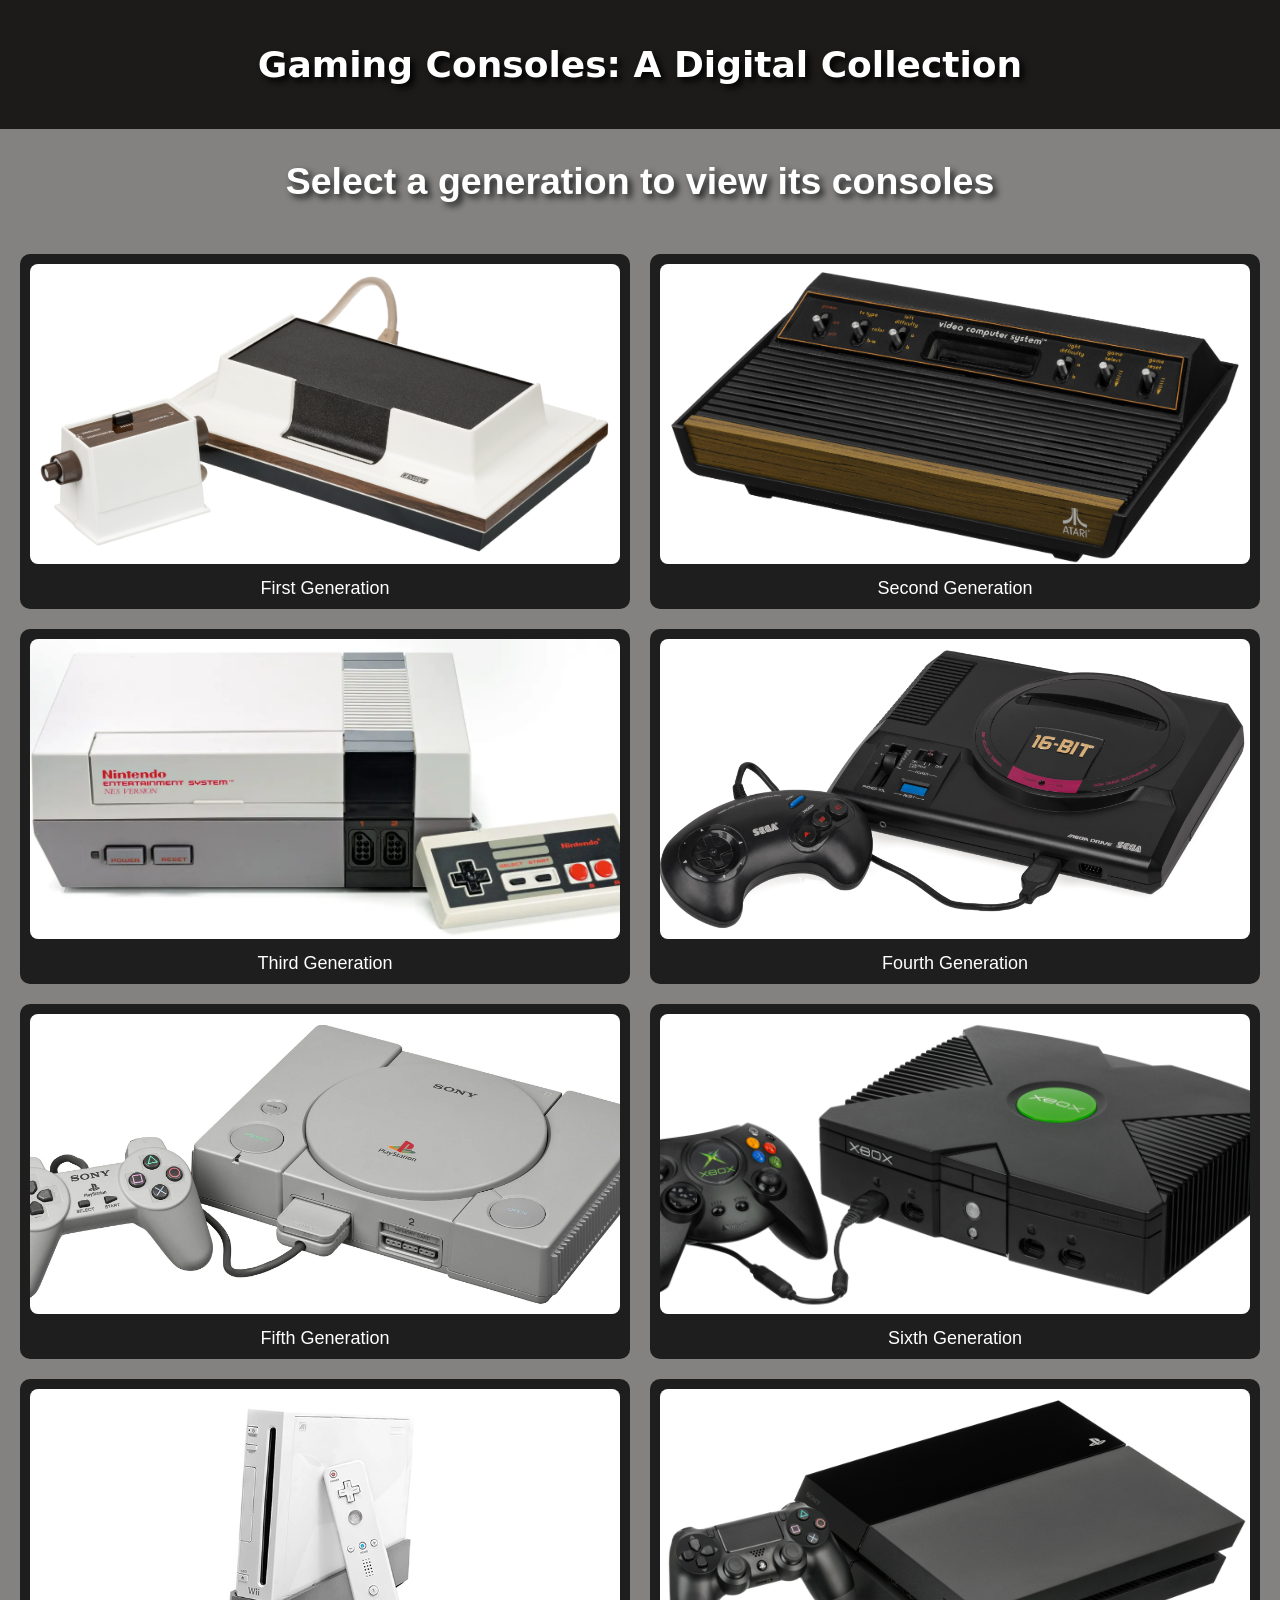
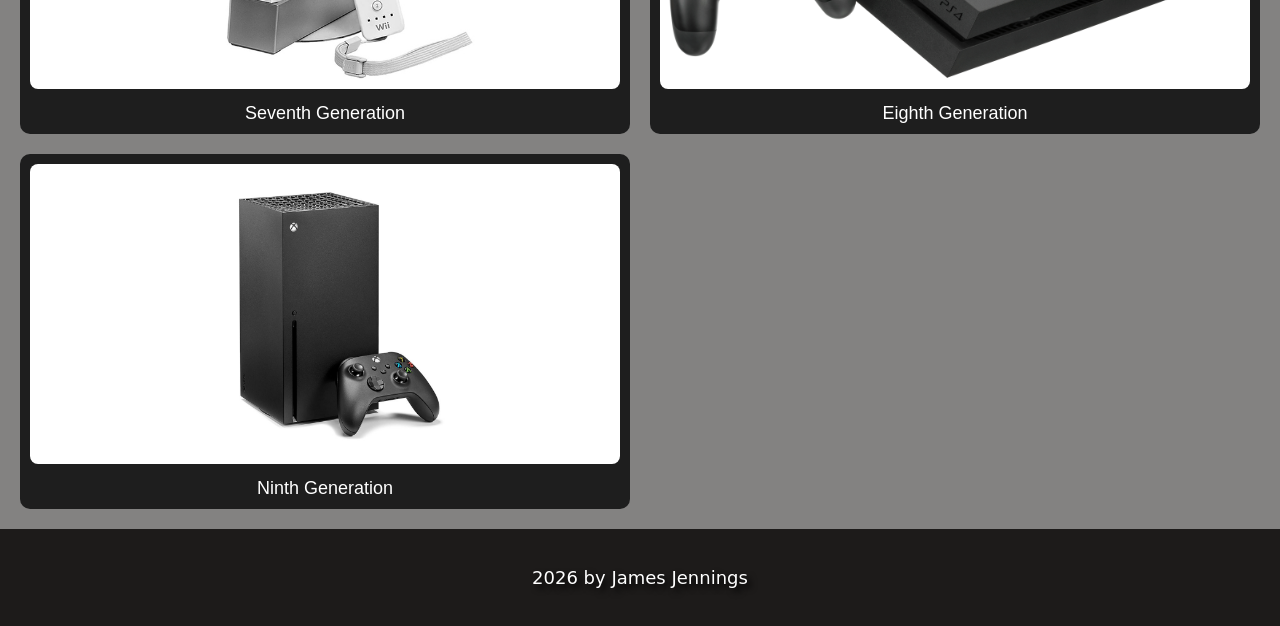
<file: index.html>
<!DOCTYPE html>
<html lang="en">
<head>
    <meta charset="UTF-8">
    <meta name="viewport" content="width=device-width, initial-scale=1.0">
    <title>Gaming Consoles: A Digital Collection</title>
    <link rel="stylesheet" href="styles.css">
</head>
<body>
<a href="index.html">
    <header>
            <h1>Gaming Consoles: A Digital Collection</h1>
    </header>
</a>
    <div class="body">
        <h2>Select a generation to view its consoles</h2>
    </div>
    <div class="buttons">
        <a href="Gen1.html" class="card">
            <img src="gen1.jpg" alt="First Generation Consoles">
            <span>First Generation</span>
        </a>
        <a href="Gen2.html" class="card">
            <img src="gen2.jpg" alt="Second Generation Consoles">
            <span>Second Generation</span>
        </a>
        <a href="Gen3.html" class="card">
            <img src="gen3.jpg" alt="Third Generation Consoles">
            <span>Third Generation</span>
        </a>
        <a href="Gen4.html" class="card">
            <img src="gen4.jpg" alt="Fourth Generation Consoles">
            <span>Fourth Generation</span>
        </a>
        <a href="Gen5.html" class="card">
            <img src="gen5.jpg" alt="Fifth Generation Consoles">
            <span>Fifth Generation</span>
        </a>
        <a href="Gen6.html" class="card">
            <img src="gen6.jpg" alt="Sixth Generation Consoles">
            <span>Sixth Generation</span>
        </a>
        <a href="Gen7.html" class="card">
            <img src="gen7.jpg" alt="Seventh Generation Consoles">
            <span>Seventh Generation</span>
        </a>
        <a href="Gen8.html" class="card">
            <img src="gen8.jpg" alt="Eigth Generation Consoles">
            <span>Eighth Generation</span>
        </a>
        <a href="Gen9.html" class="card">
            <img src="gen9.jpg" alt="Ninth Generation Consoles">
            <span>Ninth Generation</span>
        </a>
    </div>
    <footer>
    <p>2026 by James Jennings </p>
    </footer>
</html>
</file>
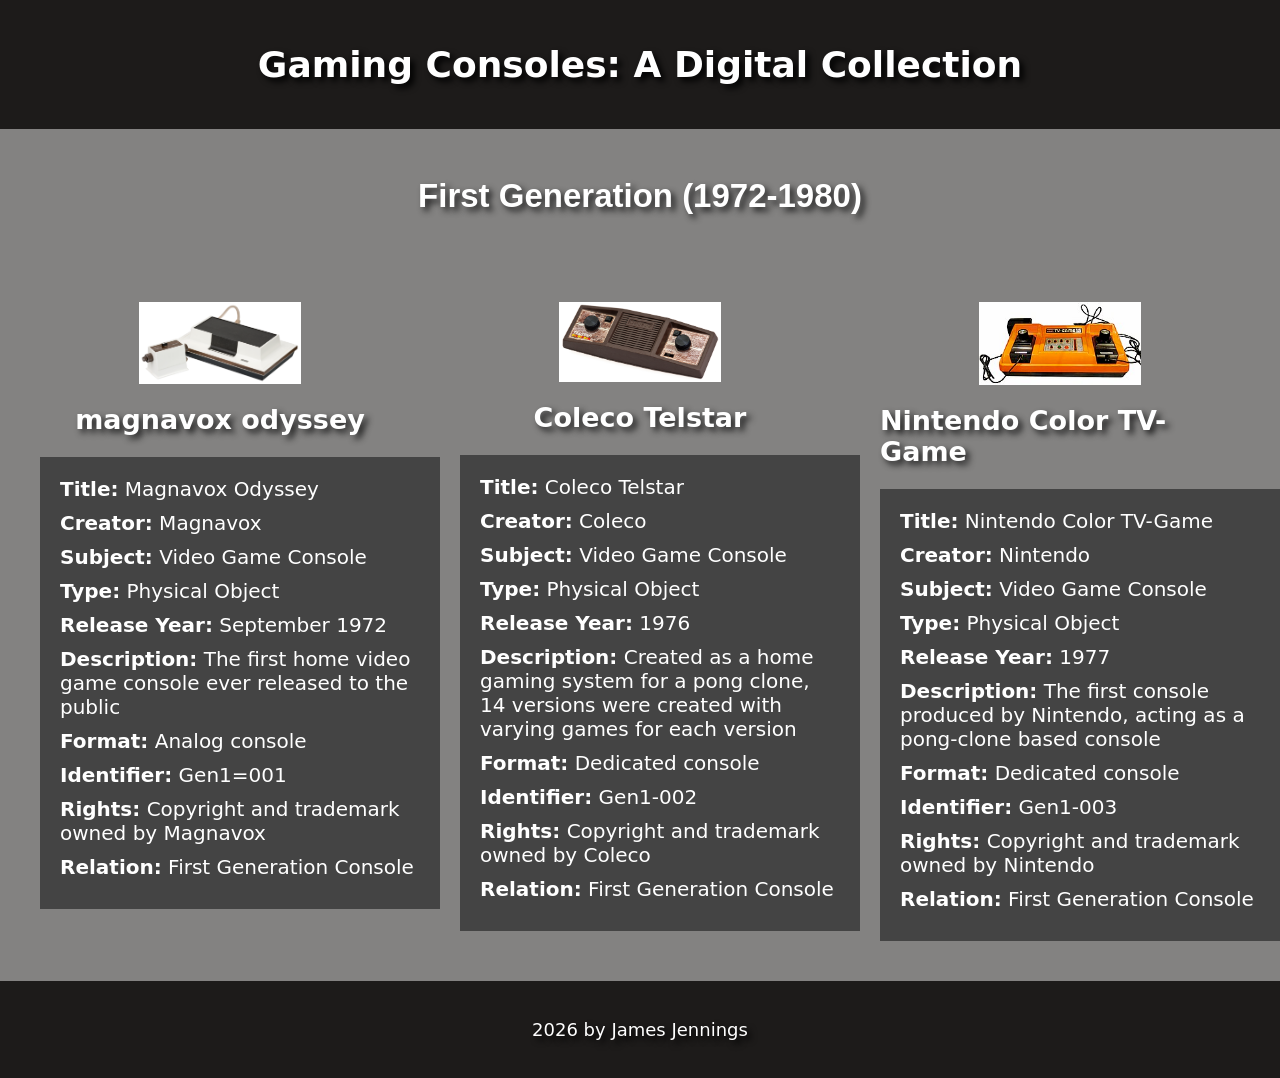
<file: Gen1.html>
<!DOCTYPE html>
<html lang="en">
<head>
    <meta charset="UTF-8">
    <meta name="viewport" content="width=device-width, initial-scale=1.0">
    <title>Gaming Consoles: A Digital Collection</title>
    <link rel="stylesheet" href="styles.css">
</head>
<body>
    <a href="index.html">
    <header>
            <h1>Gaming Consoles: A Digital Collection</h1>
    </header>
</a>
    <div class="generation">
        <h2>First Generation (1972-1980)</h2>
    </div>
    <div class="collection">
        <div class="console">
            <div class="header">
                    <img src="Odyssey.jpg">
                <h2> magnavox odyssey</h2>
            </div>
            <div class="metadata">
                <div><strong>Title:</strong> Magnavox Odyssey</div>
                <div><strong>Creator:</strong> Magnavox</div>
                <div><strong>Subject:</strong> Video Game Console</div>
                <div><strong>Type:</strong> Physical Object</div>
                <div><strong>Release Year:</strong> September 1972</div>
                <div><strong>Description:</strong> The first home video game console ever released to the public</div>
                <div><strong>Format:</strong> Analog console</div>
                <div><strong>Identifier:</strong> Gen1=001</div>
                <div><strong>Rights:</strong> Copyright and trademark owned by Magnavox</div>
                <div><strong>Relation:</strong> First Generation Console</div>
            </div>  
        </div>
        <div class="console">
            <div class="header">
                <img src="Telstar.jpg">
                <h2>Coleco Telstar</h2>
            </div>
            <div class="metadata">
                <div><strong>Title:</strong> Coleco Telstar</div>
                <div><strong>Creator:</strong> Coleco</div>
                <div><strong>Subject:</strong> Video Game Console</div>
                <div><strong>Type:</strong> Physical Object</div>
                <div><strong>Release Year:</strong> 1976</div>
                <div><strong>Description:</strong> Created as a home gaming system for a pong clone, 14 versions were created with varying games for each version</div>
                <div><strong>Format:</strong> Dedicated console</div>
                <div><strong>Identifier:</strong> Gen1-002</div>
                <div><strong>Rights:</strong> Copyright and trademark owned by Coleco</div>
                <div><strong>Relation:</strong> First Generation Console</div>
            </div>
        </div>
            <div class="console">
            <div class="header">
                <img src="colortvgame.jpg">
                <h2>Nintendo Color TV-Game</h2>
            </div>
            <div class="metadata">
                <div><strong>Title:</strong> Nintendo Color TV-Game</div>
                <div><strong>Creator:</strong> Nintendo</div>
                <div><strong>Subject:</strong> Video Game Console</div>
                <div><strong>Type:</strong> Physical Object</div>
                <div><strong>Release Year:</strong> 1977</div>
                <div><strong>Description:</strong> The first console produced by Nintendo, acting as a pong-clone based console</div>
                <div><strong>Format:</strong> Dedicated console</div>
                <div><strong>Identifier:</strong> Gen1-003</div>
                <div><strong>Rights:</strong> Copyright and trademark owned by Nintendo</div>
                <div><strong>Relation:</strong> First Generation Console</div>
            </div>
        </div>
</div>
    <footer>
    <p>2026 by James Jennings </p>
    </footer>
</html>
</file>
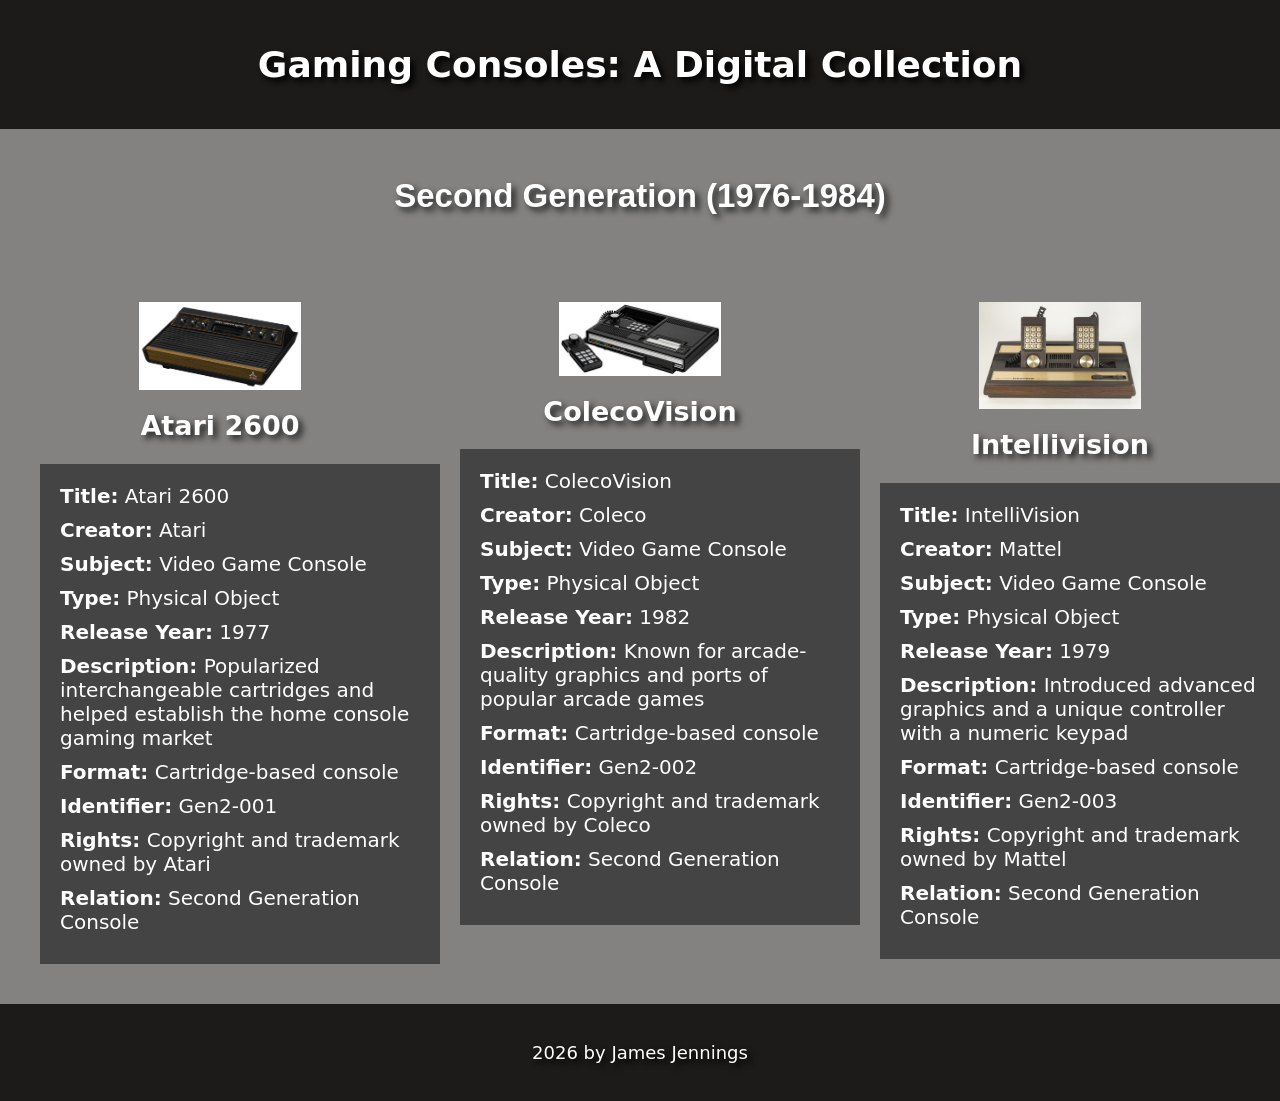
<file: Gen2.html>
<!DOCTYPE html>
<html lang="en">
<head>
    <meta charset="UTF-8">
    <meta name="viewport" content="width=device-width, initial-scale=1.0">
    <title>Gaming Consoles: A Digital Collection</title>
    <link rel="stylesheet" href="styles.css">
</head>
<body>
    <a href="index.html">
    <header>
            <h1>Gaming Consoles: A Digital Collection</h1>
    </header>
</a>
    <div class="generation">
        <h2>Second Generation (1976-1984)</h2>
    </div>
    <div class="collection">
        <div class="console">
            <div class="header">
                <img src="atari2600.jpg">
                <h2>Atari 2600</h2>
            </div>
            <div class="metadata">
                <div><strong>Title:</strong> Atari 2600</div>
                <div><strong>Creator:</strong> Atari</div>
                <div><strong>Subject:</strong> Video Game Console</div>
                <div><strong>Type:</strong> Physical Object</div>
                <div><strong>Release Year:</strong> 1977</div>
                <div><strong>Description:</strong> Popularized interchangeable cartridges and helped establish the home console gaming market</div>
                <div><strong>Format:</strong> Cartridge-based console</div>
                <div><strong>Identifier:</strong> Gen2-001</div>
                <div><strong>Rights:</strong> Copyright and trademark owned by Atari</div>
                <div><strong>Relation:</strong> Second Generation Console</div>
            </div>
        </div>
        <div class="console">
            <div class="header">
                <img src="coleco.jpg">
                <h2>ColecoVision</h2>
            </div>
            <div class="metadata">
                <div><strong>Title:</strong> ColecoVision</div>
                <div><strong>Creator:</strong> Coleco</div>
                <div><strong>Subject:</strong> Video Game Console</div>
                <div><strong>Type:</strong> Physical Object</div>
                <div><strong>Release Year:</strong> 1982</div>
                <div><strong>Description:</strong> Known for arcade-quality graphics and ports of popular arcade games</div>
                <div><strong>Format:</strong> Cartridge-based console</div>
                <div><strong>Identifier:</strong> Gen2-002</div>
                <div><strong>Rights:</strong> Copyright and trademark owned by Coleco</div>
                <div><strong>Relation:</strong> Second Generation Console</div>
            </div>
        </div>
        <div class="console">
            <div class="header">
                <img src="intellivision.jpg">
                <h2>Intellivision</h2>
            </div>
            <div class="metadata">
                <div><strong>Title:</strong> IntelliVision</div>
                <div><strong>Creator:</strong> Mattel</div>
                <div><strong>Subject:</strong> Video Game Console</div>
                <div><strong>Type:</strong> Physical Object</div>
                <div><strong>Release Year:</strong> 1979</div>
                <div><strong>Description:</strong> Introduced advanced graphics and a unique controller with a numeric keypad</div>
                <div><strong>Format:</strong> Cartridge-based console</div>
                <div><strong>Identifier:</strong> Gen2-003</div>
                <div><strong>Rights:</strong> Copyright and trademark owned by Mattel</div>
                <div><strong>Relation:</strong> Second Generation Console</div>
            </div>
        </div>
    </div>
<footer>
    <p>2026 by James Jennings </p>
</footer>
</html>
</file>
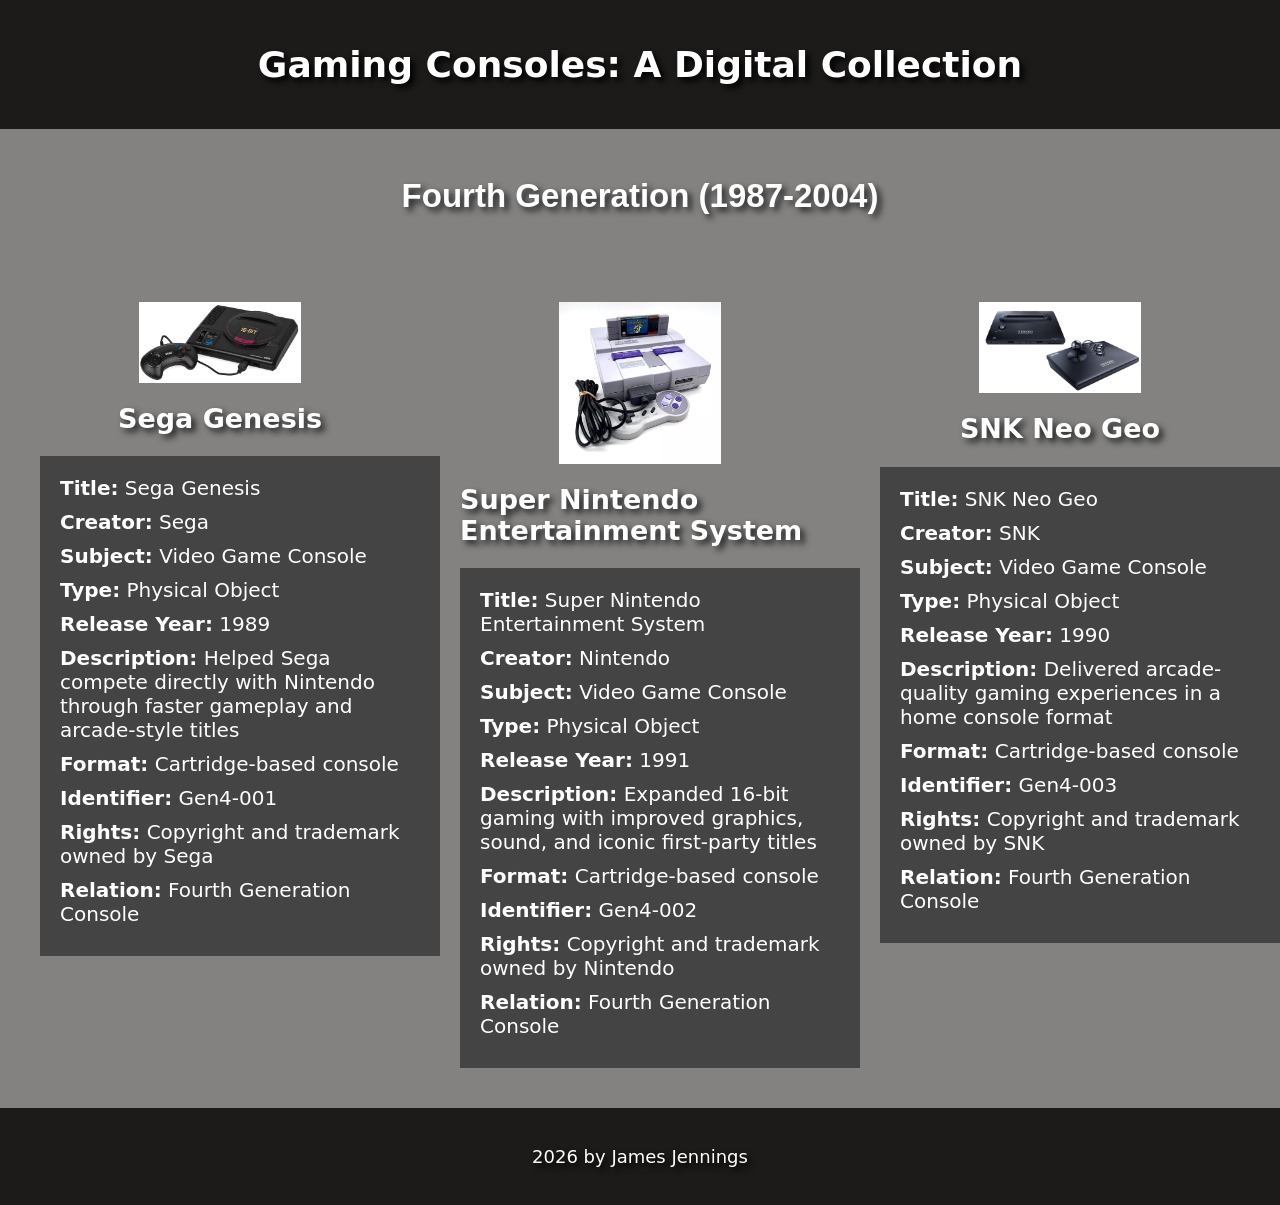
<file: Gen4.html>
<!DOCTYPE html>
<html lang="en">
<head>
    <meta charset="UTF-8">
    <meta name="viewport" content="width=device-width, initial-scale=1.0">
    <title>Gaming Consoles: A Digital Collection</title>
    <link rel="stylesheet" href="styles.css">
</head>
<body>
    <a href="index.html">
    <header>
            <h1>Gaming Consoles: A Digital Collection</h1>
    </header>
</a>
    <div class="generation">
        <h2>Fourth Generation (1987-2004)</h2>
    </div>
    <div class="collection">
       <div class="console">
            <div class="header">
                <img src="genesis.jpg">
                <h2>Sega Genesis</h2>
            </div>
            <div class="metadata">
                <div><strong>Title:</strong> Sega Genesis</div>
                <div><strong>Creator:</strong> Sega</div>
                <div><strong>Subject:</strong> Video Game Console</div>
                <div><strong>Type:</strong> Physical Object</div>
                <div><strong>Release Year:</strong> 1989</div>
                <div><strong>Description:</strong> Helped Sega compete directly with Nintendo through faster gameplay and arcade-style titles</div>
                <div><strong>Format:</strong> Cartridge-based console</div>
                <div><strong>Identifier:</strong> Gen4-001</div>
                <div><strong>Rights:</strong> Copyright and trademark owned by Sega</div>
                <div><strong>Relation:</strong> Fourth Generation Console</div>
            </div>
        </div>
        <div class="console">
            <div class="header">
                <img src="snes.jpg">
                <h2>Super Nintendo Entertainment System</h2>
            </div>

            <div class="metadata">
                <div><strong>Title:</strong> Super Nintendo Entertainment System</div>
                <div><strong>Creator:</strong> Nintendo</div>
                <div><strong>Subject:</strong> Video Game Console</div>
                <div><strong>Type:</strong> Physical Object</div>
                <div><strong>Release Year:</strong> 1991</div>
                <div><strong>Description:</strong> Expanded 16-bit gaming with improved graphics, sound, and iconic first-party titles</div>
                <div><strong>Format:</strong> Cartridge-based console</div>
                <div><strong>Identifier:</strong> Gen4-002</div>
                <div><strong>Rights:</strong> Copyright and trademark owned by Nintendo</div>
                <div><strong>Relation:</strong> Fourth Generation Console</div>
            </div>
        </div>
        <div class="console">
            <div class="header">
                <img src="neogeo.jpg">
                <h2>SNK Neo Geo</h2>
            </div>

            <div class="metadata">
                <div><strong>Title:</strong> SNK Neo Geo</div>
                <div><strong>Creator:</strong> SNK</div>
                <div><strong>Subject:</strong> Video Game Console</div>
                <div><strong>Type:</strong> Physical Object</div>
                <div><strong>Release Year:</strong> 1990</div>
                <div><strong>Description:</strong> Delivered arcade-quality gaming experiences in a home console format</div>
                <div><strong>Format:</strong> Cartridge-based console</div>
                <div><strong>Identifier:</strong> Gen4-003</div>
                <div><strong>Rights:</strong> Copyright and trademark owned by SNK</div>
                <div><strong>Relation:</strong> Fourth Generation Console</div>
            </div>
        </div>
    </div>
<footer>
    <p>2026 by James Jennings </p>
</footer>
</html>
</file>
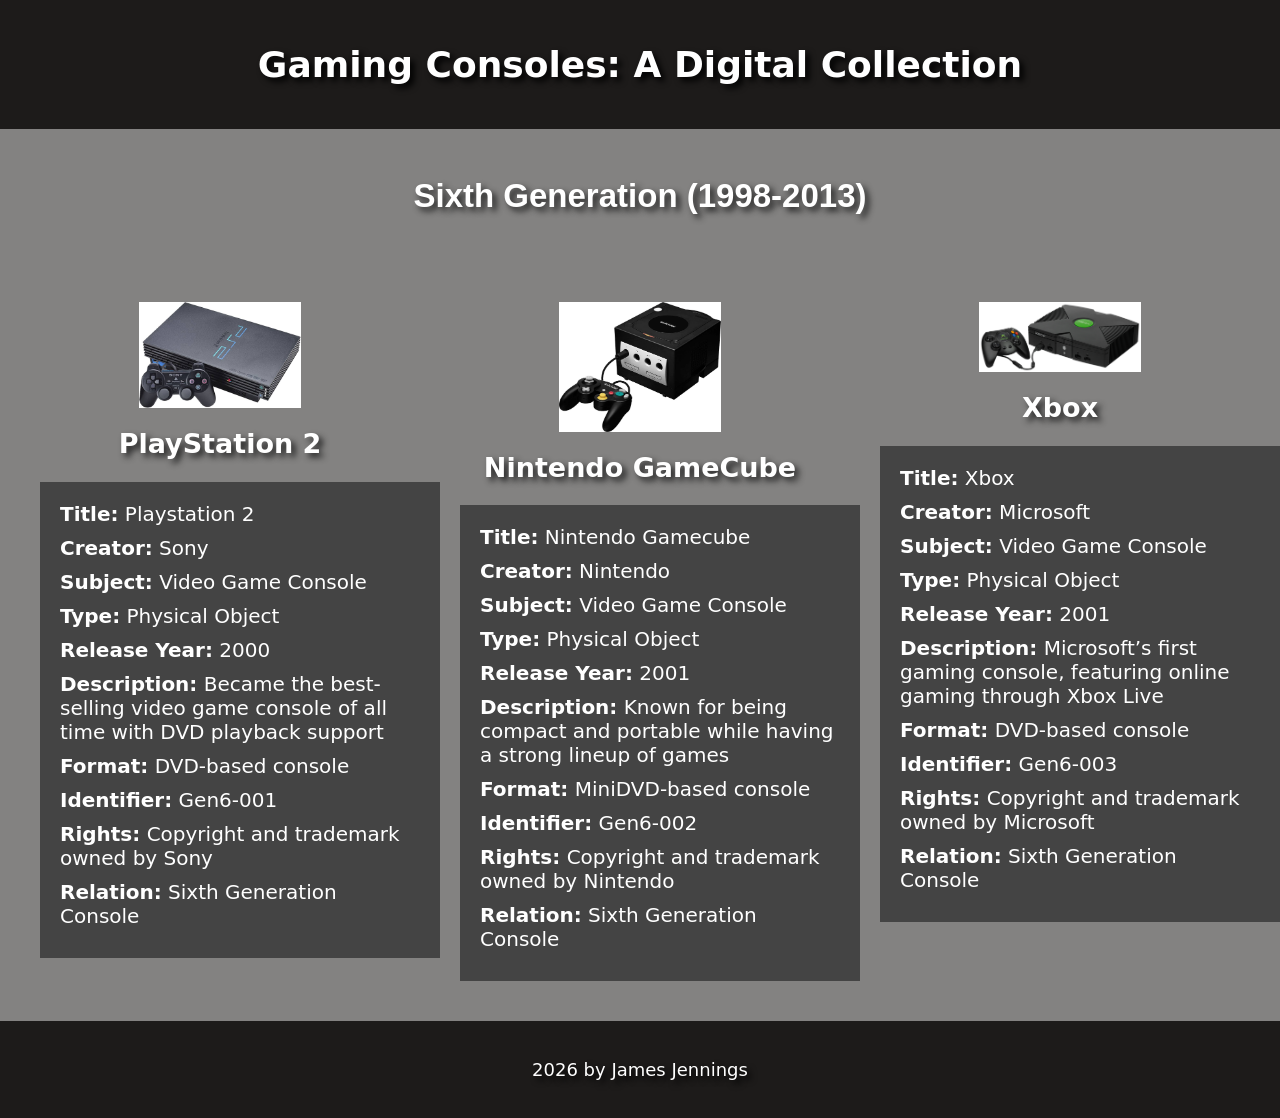
<file: Gen6.html>
<!DOCTYPE html>
<html lang="en">
<head>
    <meta charset="UTF-8">
    <meta name="viewport" content="width=device-width, initial-scale=1.0">
    <title>Gaming Consoles: A Digital Collection</title>
    <link rel="stylesheet" href="styles.css">
</head>
<body>
    <a href="index.html">
    <header>
            <h1>Gaming Consoles: A Digital Collection</h1>
    </header>
</a>
    <div class="generation">
        <h2>Sixth Generation (1998-2013)</h2>
    </div>
    <div class="collection">
       <div class="console">
            <div class="header">
                <img src="ps2.jpg">
                <h2>PlayStation 2</h2>
            </div>
            <div class="metadata">
                <div><strong>Title:</strong> Playstation 2</div>
                <div><strong>Creator:</strong> Sony</div>
                <div><strong>Subject:</strong> Video Game Console</div>
                <div><strong>Type:</strong> Physical Object</div>
                <div><strong>Release Year:</strong> 2000</div>
                <div><strong>Description:</strong> Became the best-selling video game console of all time with DVD playback support</div>
                <div><strong>Format:</strong> DVD-based console</div>
                <div><strong>Identifier:</strong> Gen6-001</div>
                <div><strong>Rights:</strong> Copyright and trademark owned by Sony</div>
                <div><strong>Relation:</strong> Sixth Generation Console</div>
            </div>
        </div>
        <div class="console">
            <div class="header">
                <img src="gamecube.jpg">
                <h2>Nintendo GameCube</h2>
            </div>
            <div class="metadata">
                <div><strong>Title:</strong> Nintendo Gamecube</div>
                <div><strong>Creator:</strong> Nintendo</div>
                <div><strong>Subject:</strong> Video Game Console</div>
                <div><strong>Type:</strong> Physical Object</div>
                <div><strong>Release Year:</strong> 2001</div>
                <div><strong>Description:</strong> Known for being compact and portable while having a strong lineup of games</div>
                <div><strong>Format:</strong> MiniDVD-based console</div>
                <div><strong>Identifier:</strong> Gen6-002</div>
                <div><strong>Rights:</strong> Copyright and trademark owned by Nintendo</div>
                <div><strong>Relation:</strong> Sixth Generation Console</div>
            </div>
        </div>
        <div class="console">
            <div class="header">
                <img src="xbox.jpg">
                <h2>Xbox</h2>
            </div>
            <div class="metadata">
                <div><strong>Title:</strong> Xbox</div>
                <div><strong>Creator:</strong> Microsoft</div>
                <div><strong>Subject:</strong> Video Game Console</div>
                <div><strong>Type:</strong> Physical Object</div>
                <div><strong>Release Year:</strong> 2001</div>
                <div><strong>Description:</strong> Microsoft’s first gaming console, featuring online gaming through Xbox Live</div>
                <div><strong>Format:</strong> DVD-based console</div>
                <div><strong>Identifier:</strong> Gen6-003</div>
                <div><strong>Rights:</strong> Copyright and trademark owned by Microsoft</div>
                <div><strong>Relation:</strong> Sixth Generation Console</div>
            </div>
        </div>
    </div>
<footer>
    <p>2026 by James Jennings </p>
</footer>
</html>
</file>
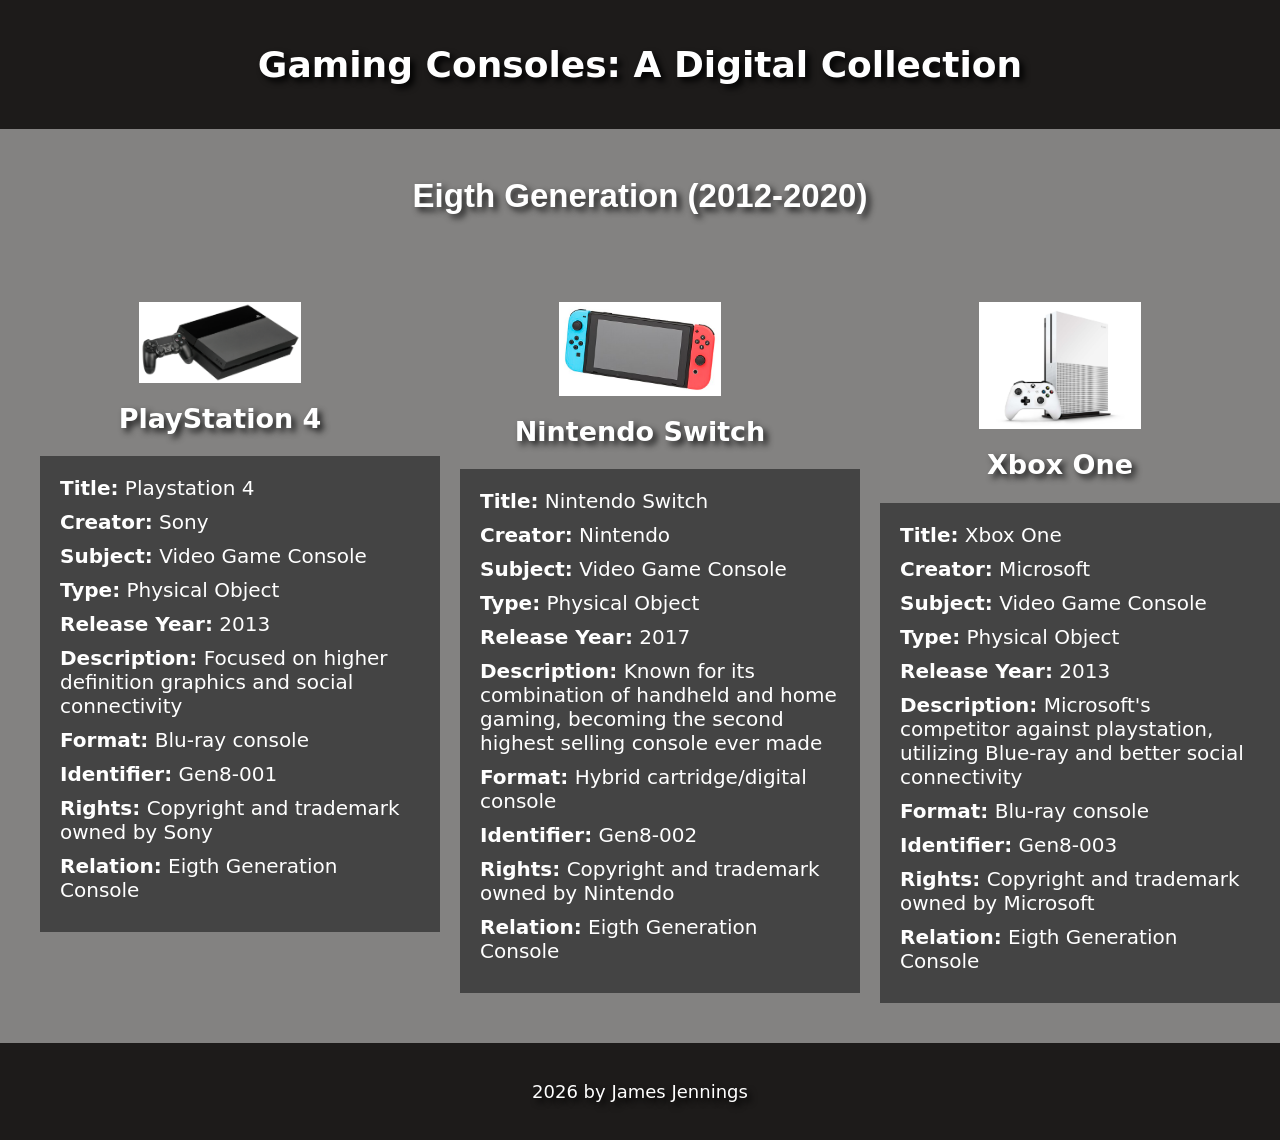
<file: Gen8.html>
<!DOCTYPE html>
<html lang="en">
<head>
    <meta charset="UTF-8">
    <meta name="viewport" content="width=device-width, initial-scale=1.0">
    <title>Gaming Consoles: A Digital Collection</title>
    <link rel="stylesheet" href="styles.css">
</head>
<body>
    <a href="index.html">
    <header>
            <h1>Gaming Consoles: A Digital Collection</h1>
    </header>
</a>
    <div class="generation">
        <h2>Eigth Generation (2012-2020)</h2>
    </div>
    <div class="collection">
        <div class="console">
            <div class="header">
                <img src="ps4.jpg">
                <h2>PlayStation 4</h2>
            </div>
            <div class="metadata">
                <div><strong>Title:</strong> Playstation 4</div>
                <div><strong>Creator:</strong> Sony</div>
                <div><strong>Subject:</strong> Video Game Console</div>
                <div><strong>Type:</strong> Physical Object</div>
                <div><strong>Release Year:</strong> 2013</div>
                <div><strong>Description:</strong> Focused on higher definition graphics and social connectivity</div>
                <div><strong>Format:</strong> Blu-ray console</div>
                <div><strong>Identifier:</strong> Gen8-001</div>
                <div><strong>Rights:</strong> Copyright and trademark owned by Sony</div>
                <div><strong>Relation:</strong> Eigth Generation Console</div>
            </div>
        </div>
        <div class="console">
            <div class="header">
                <img src="switch.jpg">
                <h2>Nintendo Switch</h2>
            </div>
            <div class="metadata">
                <div><strong>Title:</strong> Nintendo Switch</div>
                <div><strong>Creator:</strong> Nintendo</div>
                <div><strong>Subject:</strong> Video Game Console</div>
                <div><strong>Type:</strong> Physical Object</div>
                <div><strong>Release Year:</strong> 2017</div>
                <div><strong>Description:</strong> Known for its combination of handheld and home gaming, becoming the second highest selling console ever made</div>
                <div><strong>Format:</strong> Hybrid cartridge/digital console</div>
                <div><strong>Identifier:</strong> Gen8-002</div>
                <div><strong>Rights:</strong> Copyright and trademark owned by Nintendo</div>
                <div><strong>Relation:</strong> Eigth Generation Console</div>
            </div>
        </div>
        <div class="console">
            <div class="header">
                <img src="xboxone.jpg">
                <h2>Xbox One</h2>
            </div>
            <div class="metadata">
                <div><strong>Title:</strong> Xbox One</div>
                <div><strong>Creator:</strong> Microsoft</div>
                <div><strong>Subject:</strong> Video Game Console</div>
                <div><strong>Type:</strong> Physical Object</div>
                <div><strong>Release Year:</strong> 2013</div>
                <div><strong>Description:</strong> Microsoft's competitor against playstation, utilizing Blue-ray and better social connectivity</div>
                <div><strong>Format:</strong> Blu-ray console</div>
                <div><strong>Identifier:</strong> Gen8-003</div>
                <div><strong>Rights:</strong> Copyright and trademark owned by Microsoft</div>
                <div><strong>Relation:</strong> Eigth Generation Console</div>
            </div>
        </div>
    </div>
<footer>
    <p>2026 by James Jennings </p>
</footer>
</html>
</file>
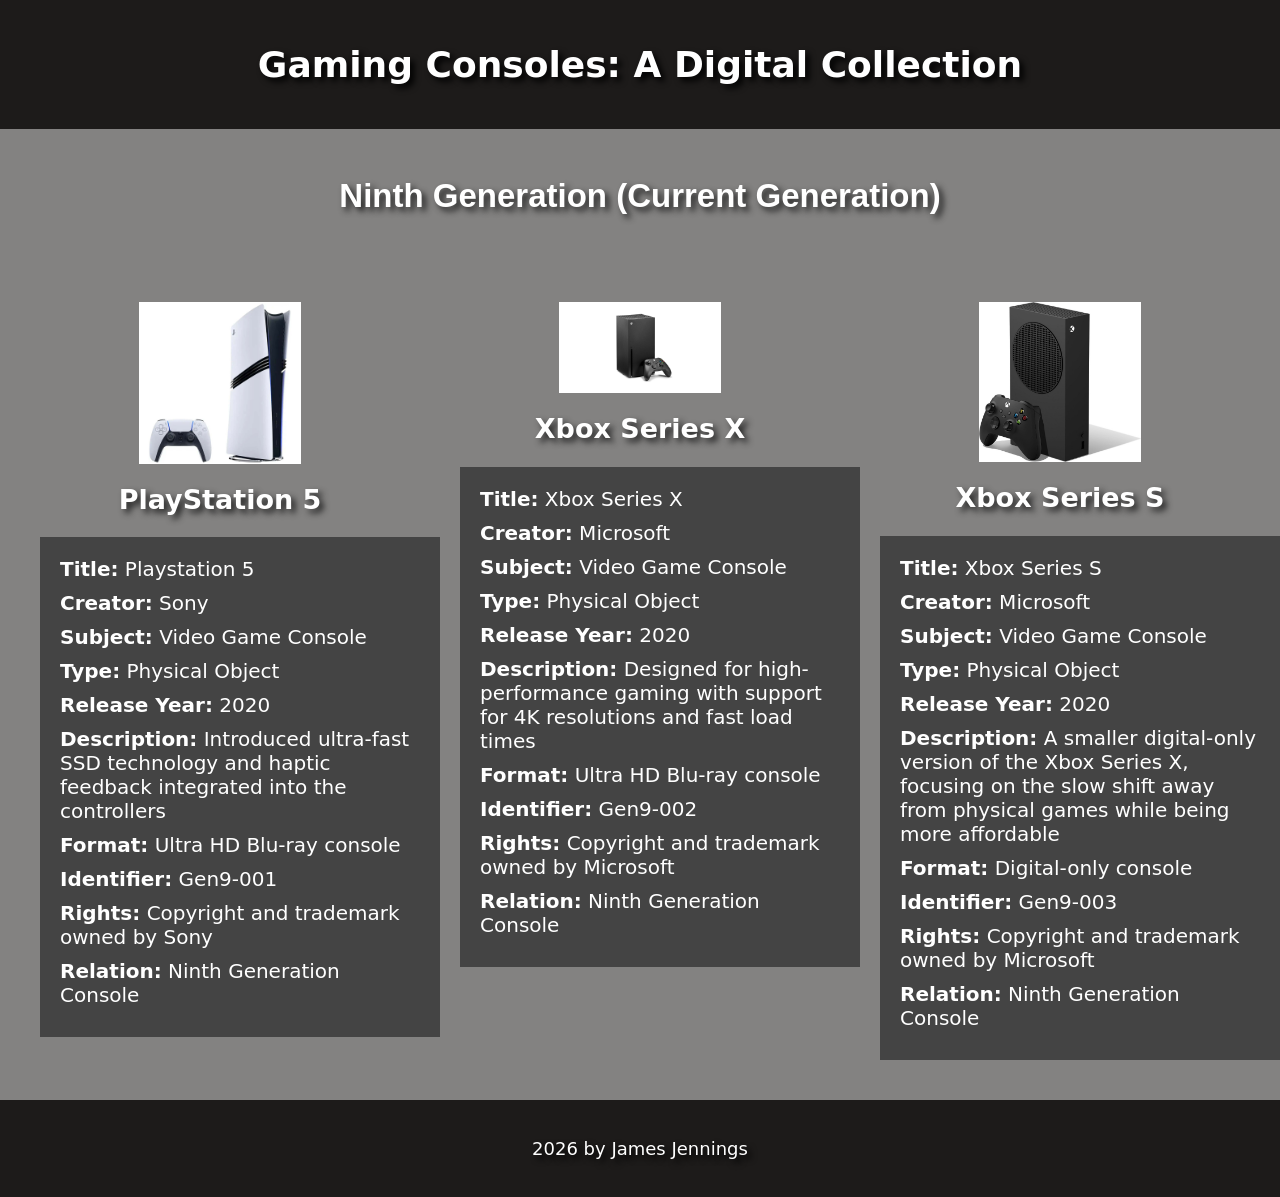
<file: Gen9.html>
<!DOCTYPE html>
<html lang="en">
<head>
    <meta charset="UTF-8">
    <meta name="viewport" content="width=device-width, initial-scale=1.0">
    <title>Gaming Consoles: A Digital Collection</title>
    <link rel="stylesheet" href="styles.css">
</head>
<body>
    <a href="index.html">
    <header>
            <h1>Gaming Consoles: A Digital Collection</h1>
    </header>
</a>
    <div class="generation">
        <h2>Ninth Generation (Current Generation)</h2>
    </div>
    <div class="collection">
       <div class="console">
            <div class="header">
                <img src="ps5.jpg">
                <h2>PlayStation 5</h2>
            </div>
            <div class="metadata">
                <div><strong>Title:</strong> Playstation 5</div>
                <div><strong>Creator:</strong> Sony</div>
                <div><strong>Subject:</strong> Video Game Console</div>
                <div><strong>Type:</strong> Physical Object</div>
                <div><strong>Release Year:</strong> 2020</div>
                <div><strong>Description:</strong> Introduced ultra-fast SSD technology and haptic feedback integrated into the controllers</div>
                <div><strong>Format:</strong> Ultra HD Blu-ray console</div>
                <div><strong>Identifier:</strong> Gen9-001</div>
                <div><strong>Rights:</strong> Copyright and trademark owned by Sony</div>
                <div><strong>Relation:</strong> Ninth Generation Console</div>
            </div>
        </div>
        <div class="console">
            <div class="header">
                <img src="xboxx.jpg">
                <h2>Xbox Series X</h2>
            </div>

            <div class="metadata">
                <div><strong>Title:</strong> Xbox Series X</div>
                <div><strong>Creator:</strong> Microsoft</div>
                <div><strong>Subject:</strong> Video Game Console</div>
                <div><strong>Type:</strong> Physical Object</div>
                <div><strong>Release Year:</strong> 2020</div>
                <div><strong>Description:</strong> Designed for high-performance gaming with support for 4K resolutions and fast load times</div>
                <div><strong>Format:</strong> Ultra HD Blu-ray console</div>
                <div><strong>Identifier:</strong> Gen9-002</div>
                <div><strong>Rights:</strong> Copyright and trademark owned by Microsoft</div>
                <div><strong>Relation:</strong> Ninth Generation Console</div>
            </div>
        </div>
        <div class="console">
            <div class="header">
                <img src="xboxs.jpg">
                <h2>Xbox Series S</h2>
            </div>

            <div class="metadata">
                <div><strong>Title:</strong> Xbox Series S</div>
                <div><strong>Creator:</strong> Microsoft</div>
                <div><strong>Subject:</strong> Video Game Console</div>
                <div><strong>Type:</strong> Physical Object</div>
                <div><strong>Release Year:</strong> 2020</div>
                <div><strong>Description:</strong> A smaller digital-only version of the Xbox Series X, focusing on the slow shift away from physical games while being more affordable</div>
                <div><strong>Format:</strong> Digital-only console</div>
                <div><strong>Identifier:</strong> Gen9-003</div>
                <div><strong>Rights:</strong> Copyright and trademark owned by Microsoft</div>
                <div><strong>Relation:</strong> Ninth Generation Console</div>
            </div>
        </div>
    </div>
<footer>
    <p>2026 by James Jennings </p>
</footer>
</html>
</file>
<file: styles.css>
body, html {
    margin: 0;
    font-family: Arial, sans-serif;
    padding: 0;
}

body {
    background-color: rgb(131, 130, 129);
    display: flex;
    flex-direction: column;
    min-height: 100vh;
}


html {
    scroll-behavior: smooth;
}

header {
    background-color: rgb(29, 27, 26);
    font-size: 18px;
    font-family: system-ui, "Segoe UI", Roboto, Helvetica, Arial, sans-serif, "Apple Color Emoji", "Segoe UI Emoji", "Segoe UI Symbol";
    color: #fff;
    text-align: center;
    text-shadow: 4px 4px 6px black;
}

header, footer {
    padding: 20px;
}

a {
    color: inherit;
    text-decoration: none;
}

header:hover {
    opacity: 0.8;
    cursor: pointer;
}

.header {
    justify-content: space-between;
    align-items: center;
}

footer {
    background-color: rgb(29, 27, 26);
    color: #fff;
    font-size: 18px;
    font-family: system-ui, "Segoe UI", Roboto, Helvetica, Arial, sans-serif, "Apple Color Emoji", "Segoe UI Emoji", "Segoe UI Symbol";
    text-align: center;
    text-shadow: 4px 4px 6px black;
    margin-top: auto;
}

.collection {
    display: grid;
    grid-template-columns: repeat(auto-fit, minmax(300px, 1fr));
    gap: 20px;
    padding: 20px;
}

.console {
    background-color: rgb(131, 130, 129);
    color: #fff;
    font-size: 18px;
    font-family: system-ui, "Segoe UI", Roboto, Helvetica, Arial, sans-serif, "Apple Color Emoji", "Segoe UI Emoji", "Segoe UI Symbol";
    padding: 20px;
    height: 100%;
}

.console h2 {
    margin-top: 0;
    display: flex;
    justify-content: center;
    text-shadow: #1e1e1e 4px 4px 6px;
}

.console p {
    display: flex;
    justify-content: left;
    padding-left: 30%;
}

.console p strong {
    color: rgb(0, 0, 0);
    margin-right: 10px;
}

.console img {
    display: block;
    margin: 20px auto;
    max-width: 45%;
    height: auto;
}

.metadata {
    font-size: 20px;
    width: fit-content;
    margin: 0 auto;
    background-color: rgb(68, 68, 68);
    padding: 20px;
    width: 100%;
    max-width: 400px;
}

.metadata div {
    margin-bottom: 10px;
}

.generation {
    background-color: rgb(131, 130, 129);
    display: flex;
    color: #fff;
    justify-content: center;
    font-size: 22px;
    padding-top: 20px;
    text-shadow: #1e1e1e 4px 4px 6px;
}

.body {
    background-color: rgb(131, 130, 129);
    display: flex;
    justify-content: center;
    font-size: 25px;
    color: #fff;
    text-shadow: #1e1e1e 4px 4px 6px;
}

.buttons {
    display: grid;
    grid-template-columns: repeat(auto-fit, minmax(500px, 1fr));
    gap: 20px;
    padding: 20px;
}

.card {
    text-decoration: none;
    color: white;
    background: #1e1e1e;
    border-radius: 10px;
    overflow: hidden;
    text-align: center;
    padding: 10px;
    transition: 0.2s;
}

.card img {
    width: 100%;
    height: 300px;
    object-fit: cover;
    border-radius: 8px;
}

.card span {
    display: block;
    margin-top: 10px;
    font-size: 18px;
}

@media (max-width: 900px) {

    header {
        font-size: 16px;
        padding: 15px;
    }

    .generation {
        font-size: 18px;
        text-align: center;
        padding: 10px;
    }

    .console h2 {
        font-size: 18px;
    }

    .metadata {
        width: 100%;        
        max-width: 100%;      
        padding: 15px;        
        box-sizing: border-box; 
        margin: 0;            
    }
    .card img {
        height: 180px;
    }
}

@media (max-width: 480px) {

    .card img {
        height: 140px;
    }

    .metadata {
        font-size: 18px;
    }
}
</file>
